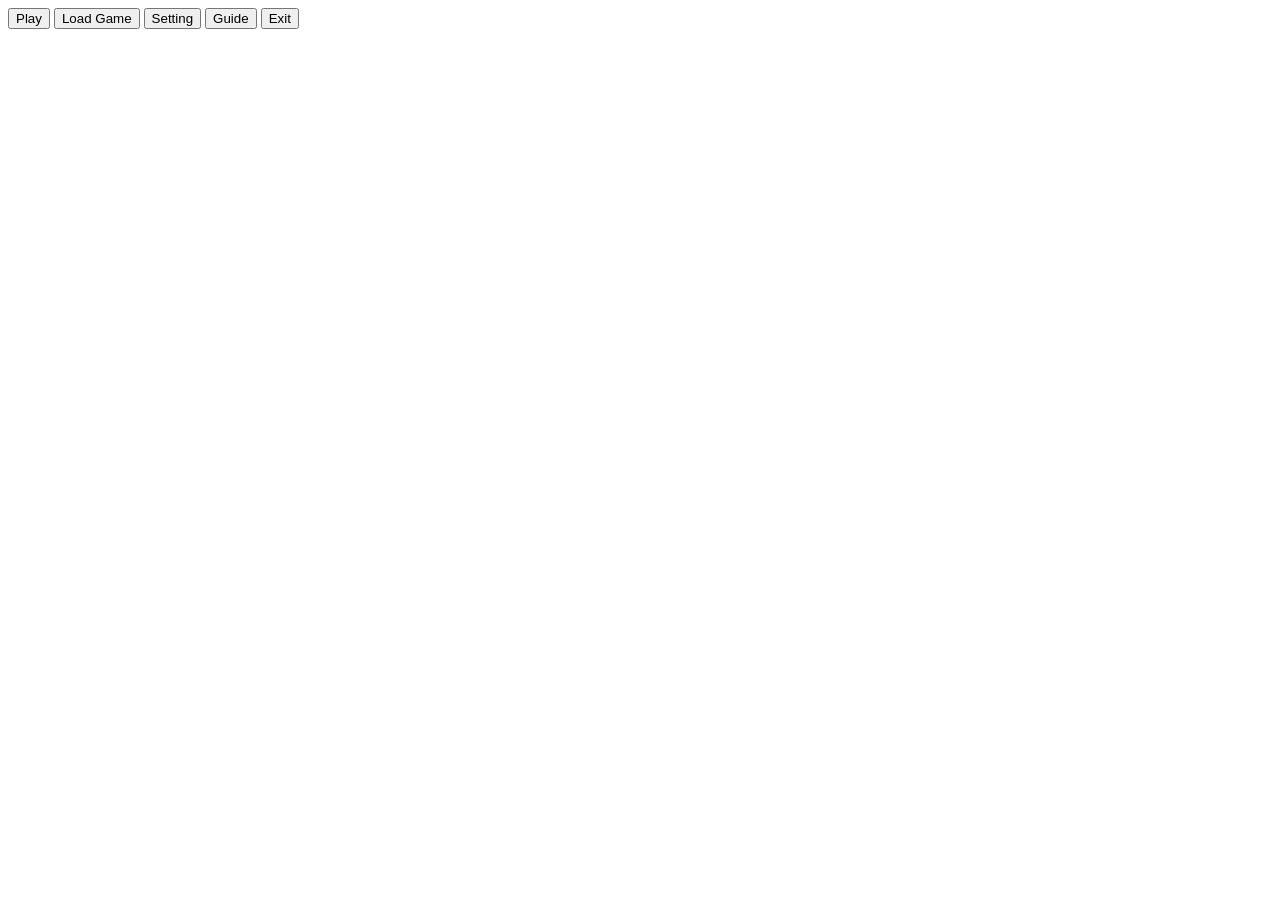
<file: index.html>
<!DOCTYPE html>
<html lang="en">
  <head>


    <!-- Google tag (gtag.js) -->
<script async src="https://www.googletagmanager.com/gtag/js?id=G-VCVN3H3JGH"></script>
<script>
  window.dataLayer = window.dataLayer || [];
  function gtag(){dataLayer.push(arguments);}
  gtag('js', new Date());

  gtag('config', 'G-VCVN3H3JGH');
</script>
<head>
  <meta charset="UTF-8" />

  <!-- ADSENSE CODE HERE -->
  <script async src="https://pagead2.googlesyndication.com/pagead/js/adsbygoogle.js?client=ca-pub-1286130605589936"
     crossorigin="anonymous"></script>
</head>
    <meta charset="UTF-8" />
    <link rel="icon" href="/src/static/mc.ico" />
    <meta
      name="viewport"
      content="width=device-width,initial-scale=1,maximum-scale=1"
    />
    <meta
  name="description"
  content="A browser-based sandbox voxel game built with Three.js. Explore, build, and play directly in your browser."
/>
    <title>Blockcraft - Three.js</title>
  </head>
  <body>
    <script type="module" src="./src/main.ts"></script>
      
    <div class="menu start">
      <button id="play" class="button">Play</button>
      <button id="save" class="button">Load Game</button>
      <button id="setting" class="button">Setting</button>
      <button id="feature" class="button">Guide</button>
      <button id="exit" class="button">Exit</button>
      
    </div>

    <div class="features hidden">
      <p>
        <b> Left-Click: </b> destroy block <br />
        <b> Right-Click:</b> place block <br />
        <b> Wheel / Number Key: </b>change block <br />
        <b> WASD: </b>move <br />
        <b> Space: </b>jump / fly up<br />
        <b> Q:</b> toggle normal / dev mode <br />
        <b> Shift:</b> sneaking / fly down <br />
        <b> F: </b>full screen <br />
        <b> E: </b>menu <br />
      </p>
      <button id="back" class="button">Back</button>
    </div>

    <div class="settings hidden">
      <p id="distance">Render Distance: 3</p>
      <input
        type="range"
        id="distance-input"
        min="1"
        max="8"
        value="3"
        step="1"
      />

      <p id="fov">Field of View: 70</p>
      <input
        type="range"
        id="fov-input"
        min="40"
        max="100"
        value="70"
        step="1"
      />

      <p id="music">Music: On</p>
      <input type="range" id="music-input" min="0" max="1" value="1" step="1" />

      <br />
      <br />
      <button id="setting-back" class="button">Apply</button>
    </div>

    <div class="save-modal hidden">Game Saved!</div>
    <div class="load-modal hidden">Game Loaded!</div>
<!-- FOOTER -->
<div class="footer">
  © 2026 • Built from open-source code • All rights reserved
</div>

<!-- LEGAL LINKS (BOTTOM RIGHT) -->
<div class="legal-links" id="legalLinks">
  <a href="/about.html">About</a>
<a href="/privacy.html">Privacy</a>
<a href="/contact.html">Contact</a>
</div>



<style>
.footer {
  position: fixed;
  bottom: 5px;
  left: 50%;
  transform: translateX(-50%);
  color: white;
  font-size: 14px;
  opacity: 0.8;
}

.legal-links {
  position: fixed;
  right: 15px;
  bottom: 10px;
  display: flex;
  gap: 15px;
  font-size: 14px;
  z-index: 5;
}

.legal-links a {
  color: white;
  text-decoration: none;
  opacity: 0.8;
}

.legal-links a:hover {
  opacity: 1;
  text-decoration: underline;
}



.hidden {
  display: none;
}
</style>

<script>
// HIDE LINKS WHEN PLAY IS CLICKED
window.addEventListener("load", () => {
  const playBtn = document.getElementById("play");
  const legal = document.getElementById("legalLinks");
  const footer = document.querySelector(".footer");

  // Hide when game starts
  if (playBtn) {
    playBtn.addEventListener("click", () => {
      if (legal) legal.style.display = "none";
      if (footer) footer.style.display = "none";
    });
  }

  // Detect exit from game (pointer lock released)
  document.addEventListener("pointerlockchange", () => {
    if (!document.pointerLockElement) {
      // Game exited → show UI again
      if (legal) legal.style.display = "flex";
      if (footer) footer.style.display = "block";
    }
  });
});</script>
  </body>
</html>
</file>
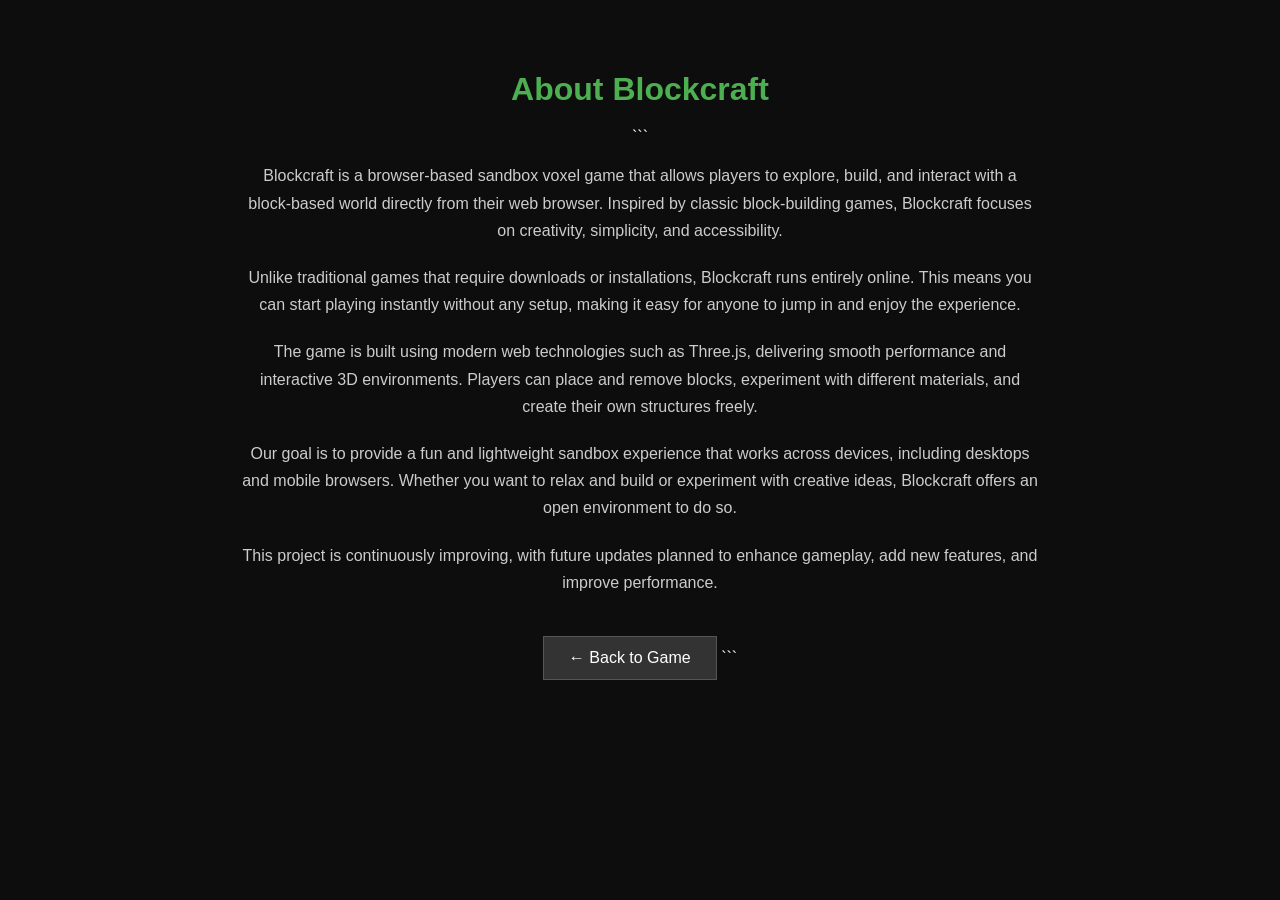
<file: about.html>
<!DOCTYPE html>

<html lang="en">
<head>
  <meta charset="UTF-8">
  <meta name="viewport" content="width=device-width, initial-scale=1.0">
  <title>About - Blockcraft</title>

  <style>
    body {
      margin: 0;
      font-family: Arial, Helvetica, sans-serif;
      background: #0d0d0d;
      color: #ffffff;
      text-align: center;
    }

    .container {
      max-width: 800px;
      margin: auto;
      padding: 50px 20px;
    }

    h1 {
      color: #4CAF50;
      margin-bottom: 20px;
    }

    p {
      line-height: 1.7;
      margin-bottom: 20px;
      color: #cccccc;
      font-size: 16px;
    }

    .btn {
      display: inline-block;
      padding: 12px 25px;
      background: #333;
      color: #fff;
      text-decoration: none;
      border: 1px solid #555;
      margin-top: 20px;
      transition: 0.3s;
    }

    .btn:hover {
      background: #555;
    }
  </style>

</head>

<body>

  <div class="container">
    <h1>About Blockcraft</h1>

```
<p>
  Blockcraft is a browser-based sandbox voxel game that allows players to explore,
  build, and interact with a block-based world directly from their web browser.
  Inspired by classic block-building games, Blockcraft focuses on creativity,
  simplicity, and accessibility.
</p>

<p>
  Unlike traditional games that require downloads or installations, Blockcraft runs
  entirely online. This means you can start playing instantly without any setup,
  making it easy for anyone to jump in and enjoy the experience.
</p>

<p>
  The game is built using modern web technologies such as Three.js, delivering
  smooth performance and interactive 3D environments. Players can place and remove
  blocks, experiment with different materials, and create their own structures
  freely.
</p>

<p>
  Our goal is to provide a fun and lightweight sandbox experience that works across
  devices, including desktops and mobile browsers. Whether you want to relax and
  build or experiment with creative ideas, Blockcraft offers an open environment to do so.
</p>

<p>
  This project is continuously improving, with future updates planned to enhance
  gameplay, add new features, and improve performance.
</p>

<a href="/" class="btn">← Back to Game</a>
```

  </div>

</body>
</html>
</file>
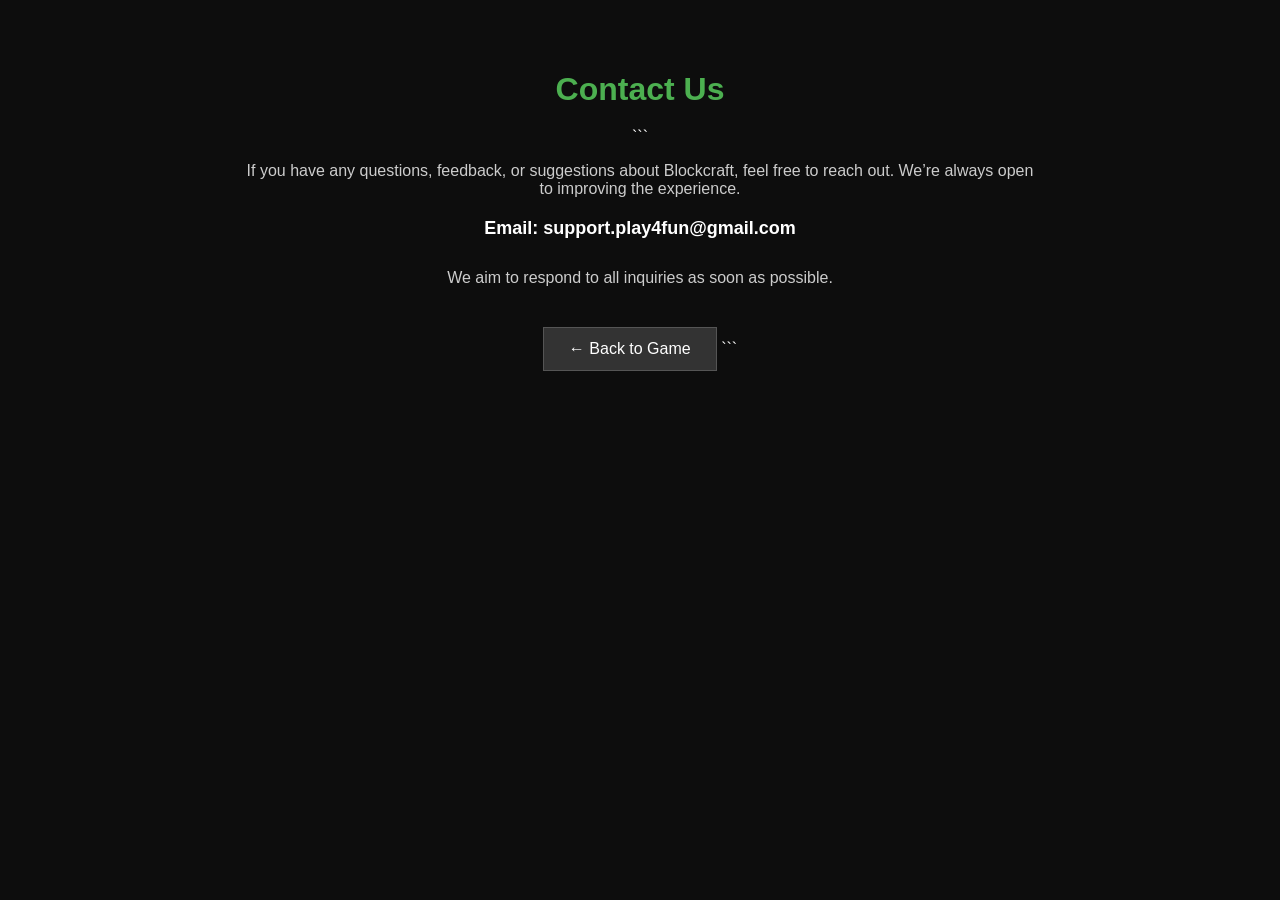
<file: contact.html>
<!DOCTYPE html>

<html lang="en">
<head>
  <meta charset="UTF-8">
  <meta name="viewport" content="width=device-width, initial-scale=1.0">
  <title>Contact Us - Blockcraft</title>

  <style>
    body {
      margin: 0;
      font-family: Arial, Helvetica, sans-serif;
      background: #0d0d0d;
      color: #ffffff;
      text-align: center;
    }

    .container {
      max-width: 800px;
      margin: auto;
      padding: 50px 20px;
    }

    h1 {
      color: #4CAF50;
      margin-bottom: 20px;
    }

    p {
      color: #cccccc;
      margin-bottom: 20px;
      font-size: 16px;
    }

    .email {
      font-size: 18px;
      font-weight: bold;
      color: #ffffff;
      margin-bottom: 30px;
    }

    .btn {
      display: inline-block;
      padding: 12px 25px;
      background: #333;
      color: #fff;
      text-decoration: none;
      border: 1px solid #555;
      margin-top: 20px;
      transition: 0.3s;
    }

    .btn:hover {
      background: #555;
    }
  </style>

</head>

<body>

  <div class="container">
    <h1>Contact Us</h1>

```
<p>
  If you have any questions, feedback, or suggestions about Blockcraft,
  feel free to reach out. We’re always open to improving the experience.
</p>

<p class="email">
  Email: support.play4fun@gmail.com
</p>

<p>
  We aim to respond to all inquiries as soon as possible.
</p>

<a href="/" class="btn">← Back to Game</a>
```

  </div>

</body>
</html>
</file>
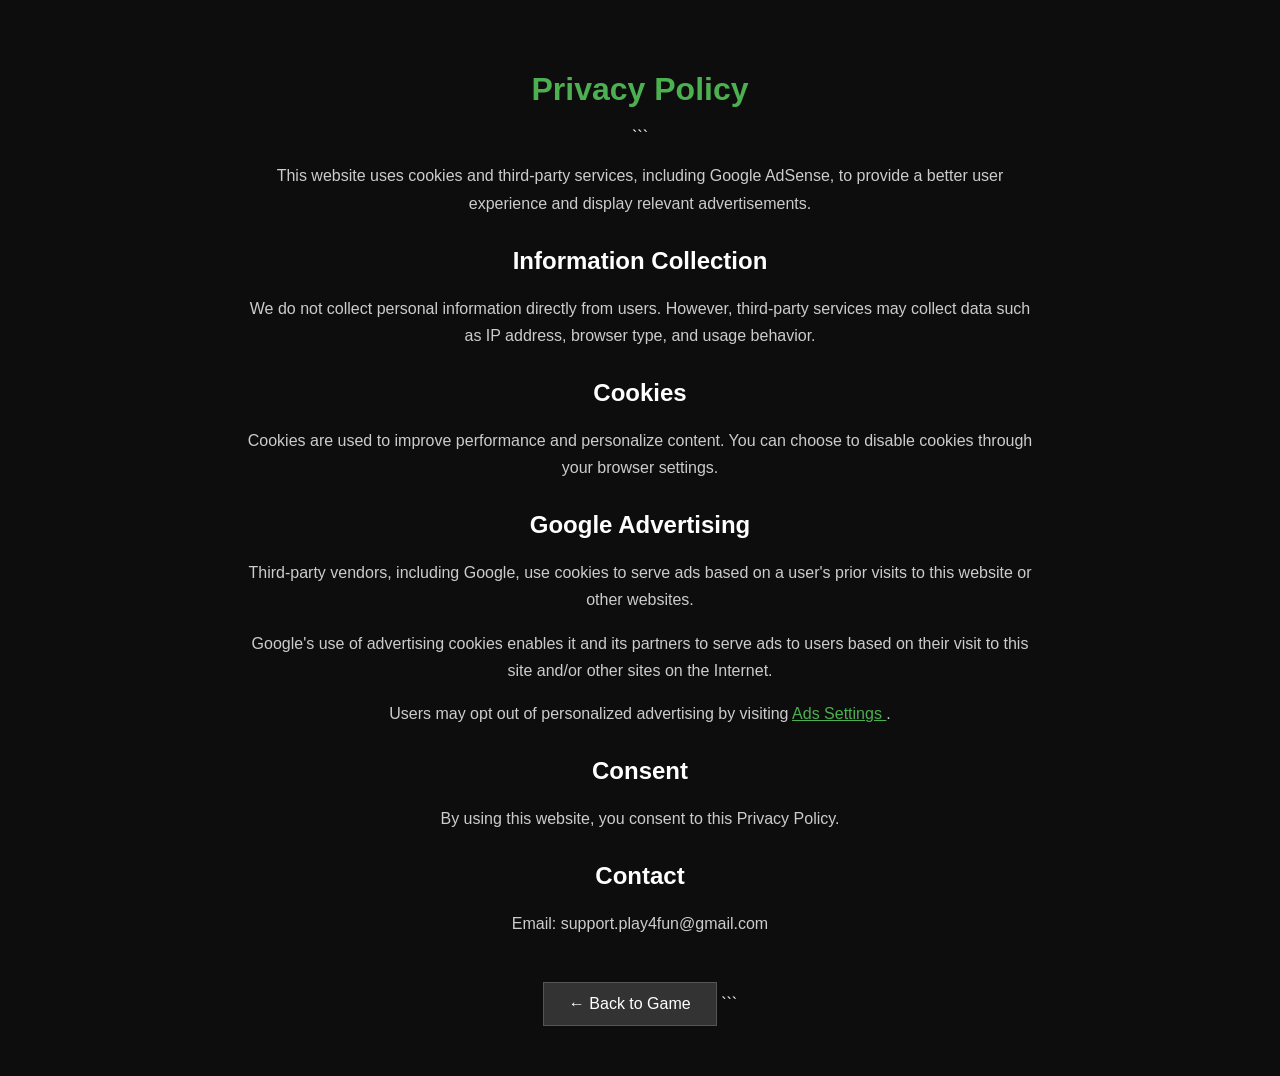
<file: privacy.html>
<!DOCTYPE html>

<html lang="en">
<head>
  <meta charset="UTF-8">
  <meta name="viewport" content="width=device-width, initial-scale=1.0">
  <title>Privacy Policy - Blockcraft</title>

  <style>
    body {
      margin: 0;
      font-family: Arial, Helvetica, sans-serif;
      background: #0d0d0d;
      color: #ffffff;
      text-align: center;
    }

    .container {
      max-width: 800px;
      margin: auto;
      padding: 50px 20px;
    }

    h1 {
      color: #4CAF50;
      margin-bottom: 20px;
    }

    h2 {
      color: #ffffff;
      margin-top: 30px;
    }

    p {
      line-height: 1.7;
      margin-bottom: 15px;
      color: #cccccc;
    }

    .btn {
      display: inline-block;
      padding: 12px 25px;
      background: #333;
      color: #fff;
      text-decoration: none;
      border: 1px solid #555;
      margin-top: 30px;
    }

    .btn:hover {
      background: #555;
    }
  </style>

</head>

<body>

  <div class="container">
    <h1>Privacy Policy</h1>

```
<p>
  This website uses cookies and third-party services, including Google AdSense,
  to provide a better user experience and display relevant advertisements.
</p>

<h2>Information Collection</h2>
<p>
  We do not collect personal information directly from users. However, third-party
  services may collect data such as IP address, browser type, and usage behavior.
</p>

<h2>Cookies</h2>
<p>
  Cookies are used to improve performance and personalize content. You can choose
  to disable cookies through your browser settings.
</p>

<h2>Google Advertising</h2>
<p>
  Third-party vendors, including Google, use cookies to serve ads based on a user's
  prior visits to this website or other websites.
</p>

<p>
  Google's use of advertising cookies enables it and its partners to serve ads to
  users based on their visit to this site and/or other sites on the Internet.
</p>

<p>
  Users may opt out of personalized advertising by visiting
  <a href="https://www.google.com/settings/ads" target="_blank" style="color:#4CAF50;">
    Ads Settings
  </a>.
</p>

<h2>Consent</h2>
<p>
  By using this website, you consent to this Privacy Policy.
</p>

<h2>Contact</h2>
<p>Email: support.play4fun@gmail.com</p>

<a href="/" class="btn">← Back to Game</a>
```

  </div>

</body>
</html>
</file>
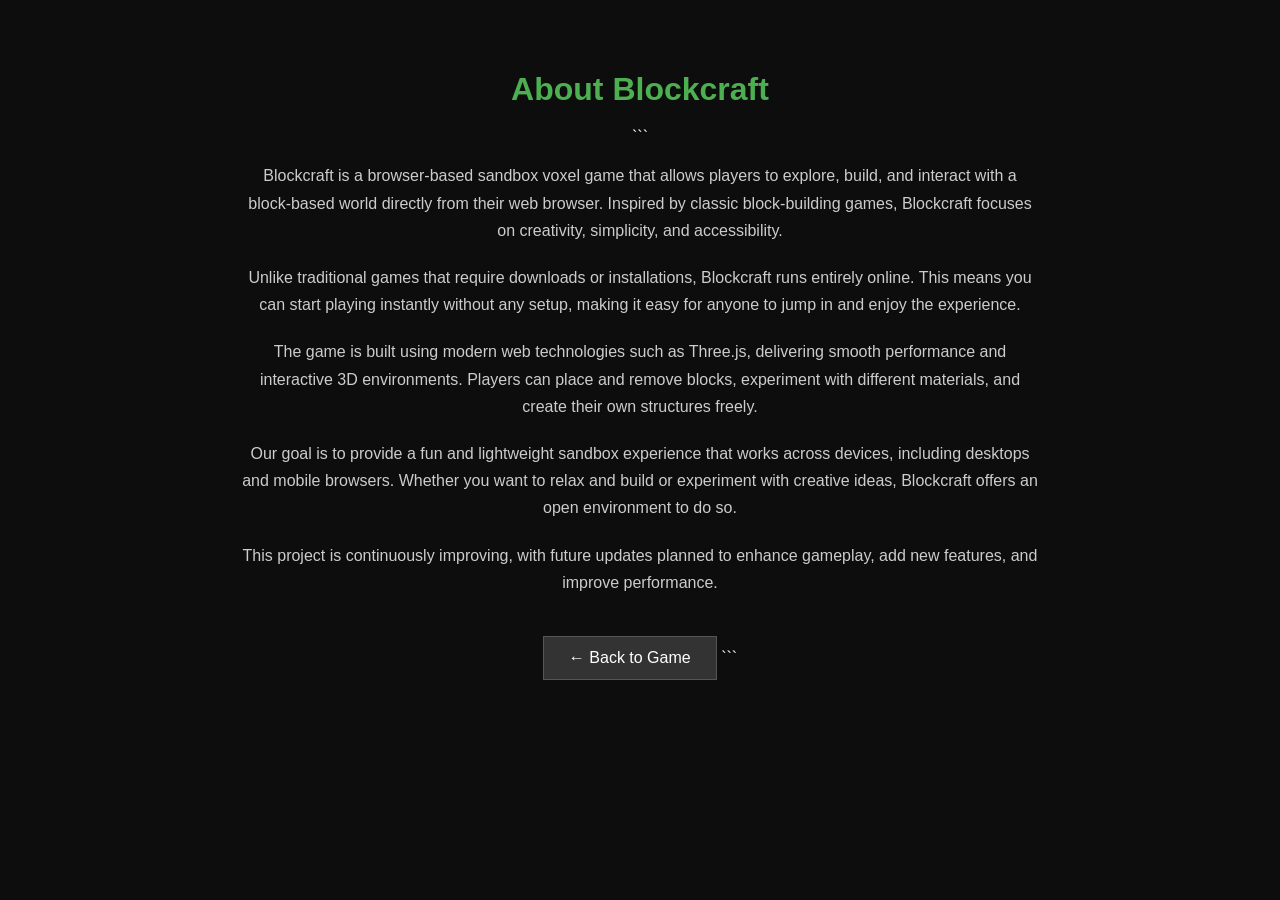
<file: public/about.html>
<!DOCTYPE html>

<html lang="en">
<head>
  <meta charset="UTF-8">
  <meta name="viewport" content="width=device-width, initial-scale=1.0">
  <title>About - Blockcraft</title>

  <style>
    body {
      margin: 0;
      font-family: Arial, Helvetica, sans-serif;
      background: #0d0d0d;
      color: #ffffff;
      text-align: center;
    }

    .container {
      max-width: 800px;
      margin: auto;
      padding: 50px 20px;
    }

    h1 {
      color: #4CAF50;
      margin-bottom: 20px;
    }

    p {
      line-height: 1.7;
      margin-bottom: 20px;
      color: #cccccc;
      font-size: 16px;
    }

    .btn {
      display: inline-block;
      padding: 12px 25px;
      background: #333;
      color: #fff;
      text-decoration: none;
      border: 1px solid #555;
      margin-top: 20px;
      transition: 0.3s;
    }

    .btn:hover {
      background: #555;
    }
  </style>

</head>

<body>

  <div class="container">
    <h1>About Blockcraft</h1>

```
<p>
  Blockcraft is a browser-based sandbox voxel game that allows players to explore,
  build, and interact with a block-based world directly from their web browser.
  Inspired by classic block-building games, Blockcraft focuses on creativity,
  simplicity, and accessibility.
</p>

<p>
  Unlike traditional games that require downloads or installations, Blockcraft runs
  entirely online. This means you can start playing instantly without any setup,
  making it easy for anyone to jump in and enjoy the experience.
</p>

<p>
  The game is built using modern web technologies such as Three.js, delivering
  smooth performance and interactive 3D environments. Players can place and remove
  blocks, experiment with different materials, and create their own structures
  freely.
</p>

<p>
  Our goal is to provide a fun and lightweight sandbox experience that works across
  devices, including desktops and mobile browsers. Whether you want to relax and
  build or experiment with creative ideas, Blockcraft offers an open environment to do so.
</p>

<p>
  This project is continuously improving, with future updates planned to enhance
  gameplay, add new features, and improve performance.
</p>

<a href="/" class="btn">← Back to Game</a>
```

  </div>

</body>
</html>
</file>
